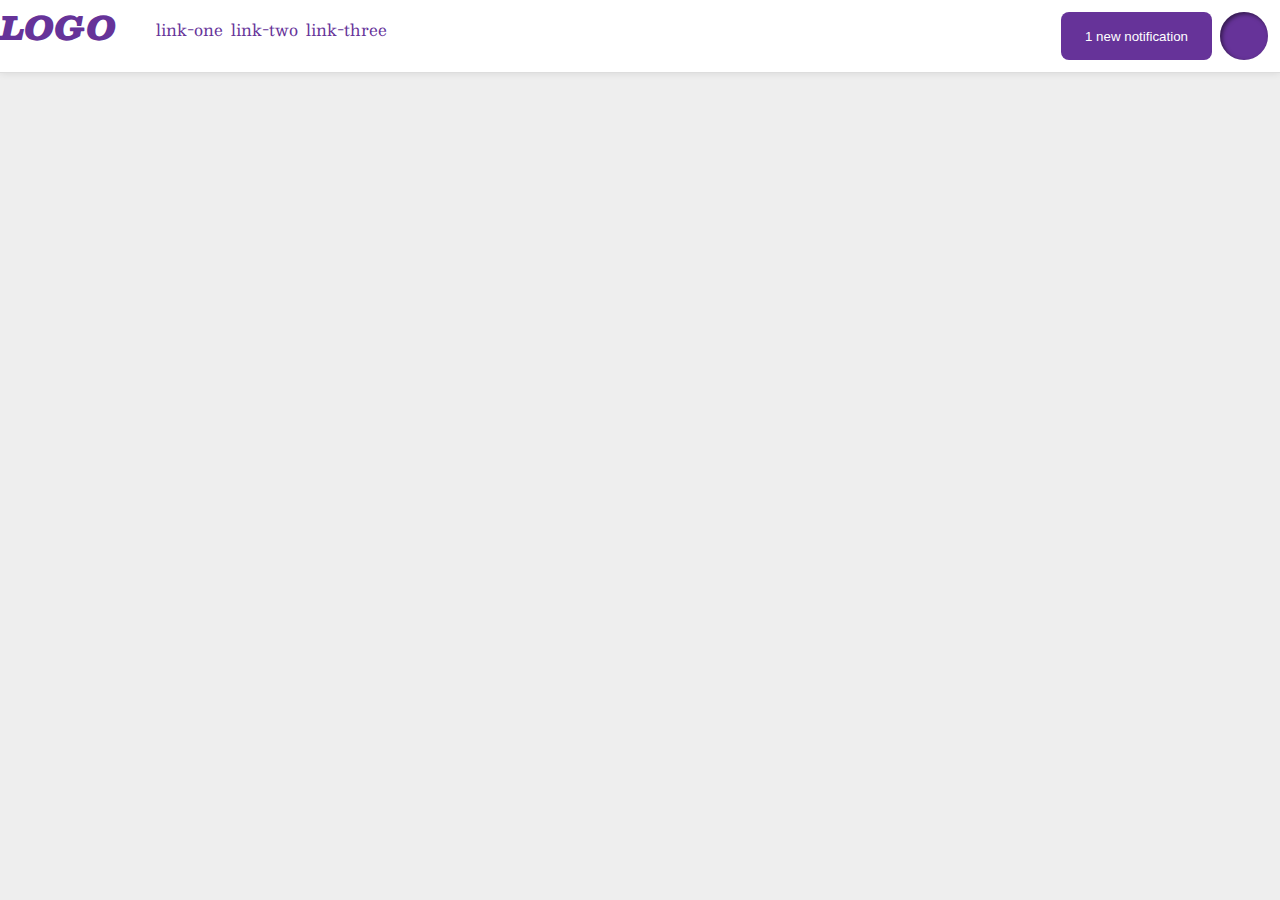
<file: flex/03-flex-header-2/index.html>
<!DOCTYPE html>
<html lang="en">
  <head>
    <meta charset="UTF-8">
    <meta http-equiv="X-UA-Compatible" content="IE=edge">
    <meta name="viewport" content="width=device-width, initial-scale=1.0">
    <title>Flex Header 2</title>
    <link rel="stylesheet" href="style.css">
  </head>
  <body>
    <div class="header">
      <div class="logo">
        LOGO
      </div>
      <ul class="links">
        <li><a href="https://google.com">link-one</a></li>
        <li><a href="https://google.com">link-two</a></li>
        <li><a href="https://google.com">link-three</a></li>
      </ul>
      <div class="end">
        <button class="notifications">
          1 new notification
        </button>
        <div class="profile-image"></div>
      </div>
    </div>
  </body>
</html>
</file>
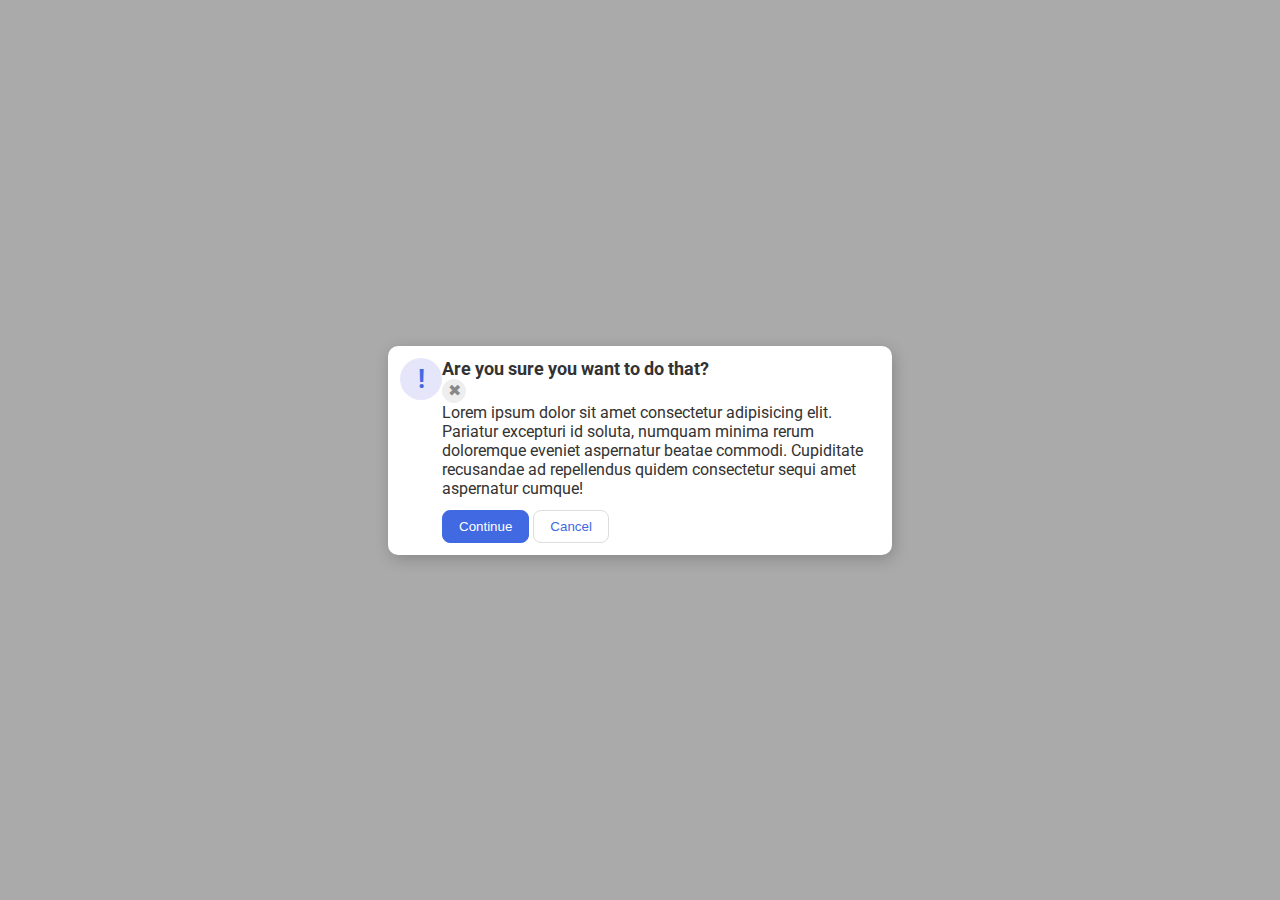
<file: flex/05-flex-modal/index.html>
<!DOCTYPE html>
<html lang="en">
  <head>
    <meta charset="UTF-8">
    <meta http-equiv="X-UA-Compatible" content="IE=edge">
    <meta name="viewport" content="width=device-width, initial-scale=1.0">
    <link rel="stylesheet" href="style.css">
    <title>Modal</title>
  </head>
  <body>
    <div class="modal">
      <div class="icon">!</div>
      <div class="container">
        <div class="header">Are you sure you want to do that?</div>
        <button class="close-button">✖</button>
        <div class="text">Lorem ipsum dolor sit amet consectetur adipisicing elit. Pariatur excepturi id soluta, numquam minima rerum doloremque eveniet aspernatur beatae commodi. Cupiditate recusandae ad repellendus quidem consectetur sequi amet aspernatur cumque!</div>
        <button class="continue">Continue</button>
        <button class="cancel">Cancel</button>
      </div>
    </div>
  </body>
</html>
</file>
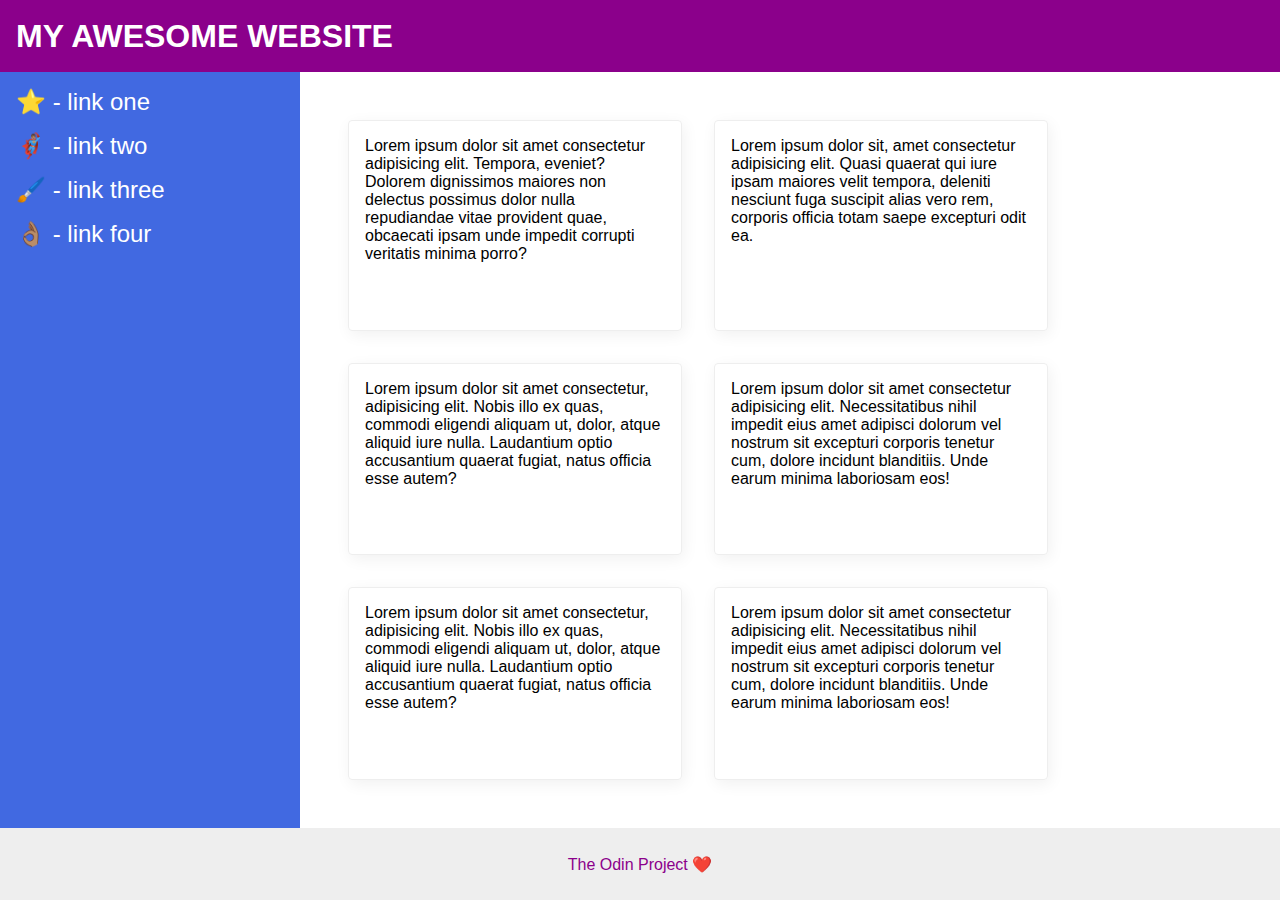
<file: flex/07-flex-layout-2/index.html>
<!DOCTYPE html>
<html lang="en">
  <head>
    <meta charset="UTF-8">
    <meta http-equiv="X-UA-Compatible" content="IE=edge">
    <meta name="viewport" content="width=device-width, initial-scale=1.0">
    <title>The Holy Grail</title>
    <link rel="stylesheet" href="style.css">
  </head>
  <body>
    <div class="header">
      MY AWESOME WEBSITE
    </div>
    
    <div class="middlebox">
      <div class="sidebar">
        <ul>
          <li><a href="#">⭐ - link one</a></li>
          <li><a href="#">🦸🏽‍♂️ - link two</a></li>
          <li><a href="#">🖌️ - link three</a></li>
          <li><a href="#">👌🏽 - link four</a></li>
        </ul>
      </div>
      <div class="cardbox">
        <div class="card">Lorem ipsum dolor sit amet consectetur adipisicing elit. Tempora, eveniet? Dolorem dignissimos maiores non delectus possimus dolor nulla repudiandae vitae provident quae, obcaecati ipsam unde impedit corrupti veritatis minima porro?</div>
        <div class="card">Lorem ipsum dolor sit, amet consectetur adipisicing elit. Quasi quaerat qui iure ipsam maiores velit tempora, deleniti nesciunt fuga suscipit alias vero rem, corporis officia totam saepe excepturi odit ea.</div>
        <div class="card">Lorem ipsum dolor sit amet consectetur, adipisicing elit. Nobis illo ex quas, commodi eligendi aliquam ut, dolor, atque aliquid iure nulla. Laudantium optio accusantium quaerat fugiat, natus officia esse autem?</div>
        <div class="card">Lorem ipsum dolor sit amet consectetur adipisicing elit. Necessitatibus nihil impedit eius amet adipisci dolorum vel nostrum sit excepturi corporis tenetur cum, dolore incidunt blanditiis. Unde earum minima laboriosam eos!</div>
        <div class="card">Lorem ipsum dolor sit amet consectetur, adipisicing elit. Nobis illo ex quas, commodi eligendi aliquam ut, dolor, atque aliquid iure nulla. Laudantium optio accusantium quaerat fugiat, natus officia esse autem?</div>
        <div class="card">Lorem ipsum dolor sit amet consectetur adipisicing elit. Necessitatibus nihil impedit eius amet adipisci dolorum vel nostrum sit excepturi corporis tenetur cum, dolore incidunt blanditiis. Unde earum minima laboriosam eos!</div>
      </div>
    </div>
    <div class="footer">
      The Odin Project ❤️
    </div>
  </body>
</html>
</file>
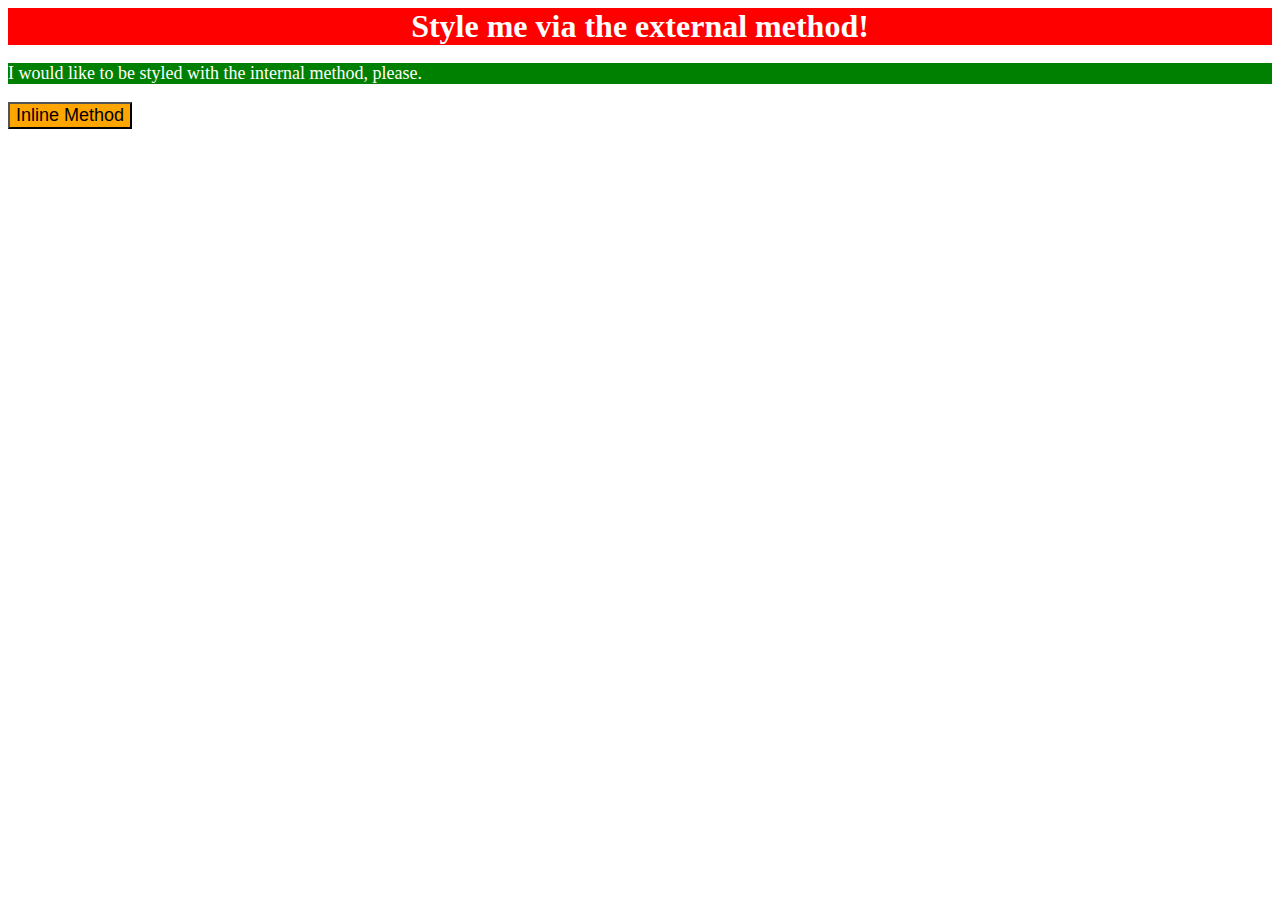
<file: foundations/01-css-methods/index.html>
<!DOCTYPE html>
<html lang="en">
  <head>
    <meta charset="UTF-8">
    <meta http-equiv="X-UA-Compatible" content="IE=edge">
    <meta name="viewport" content="width=device-width, initial-scale=1.0">
    <link rel="stylesheet" href="style.css">
    <style>
      p{
        background-color: green;
        color: white;
        font-size: 18px;
      }
    </style>
    <title>Methods for Adding CSS</title>
  </head>
  <body>
    <div>Style me via the external method!</div>
    <p>I would like to be styled with the internal method, please.</p>
    <button style="background-color:orange ; font-size: 18px;">Inline Method</button>
  </body>
</html>
</file>
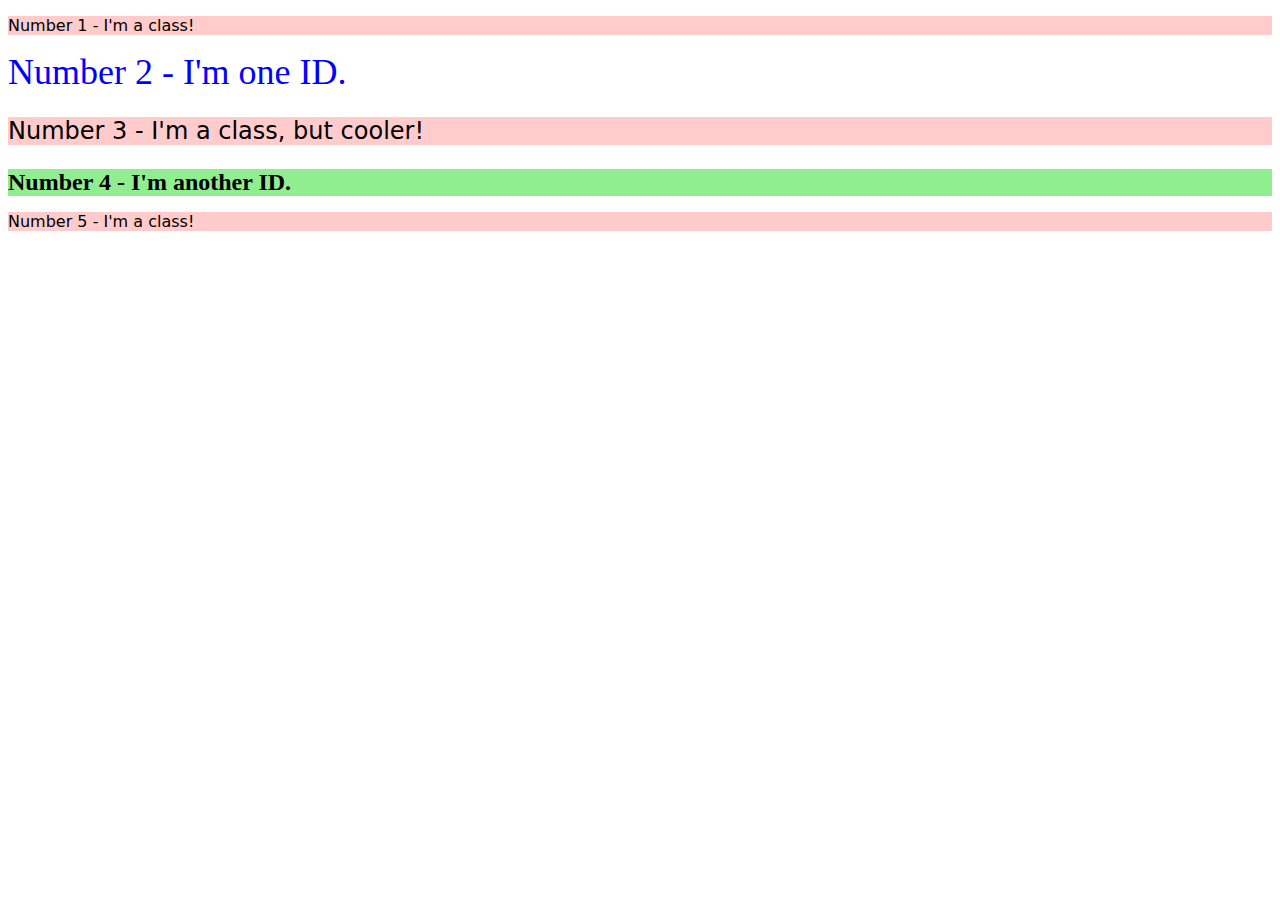
<file: foundations/02-class-id-selectors/index.html>
<!DOCTYPE html>
<html lang="en">
  <head>
    <meta charset="UTF-8">
    <meta http-equiv="X-UA-Compatible" content="IE=edge">
    <meta name="viewport" content="width=device-width, initial-scale=1.0">
    <title>Class and ID Selectors</title>
    <link rel="stylesheet" href="style.css">
  </head>
  <body>
    <p class="odd">Number 1 - I'm a class!</p>
    <div id="second">Number 2 - I'm one ID.</div>
    <p class="odd fontcorrection">Number 3 - I'm a class, but cooler!</p>
    <div  id="quatre" class="fontcorrection">Number 4 - I'm another ID.</div>
    <p class="odd">Number 5 - I'm a class!</p>
  </body>
</html>
</file>
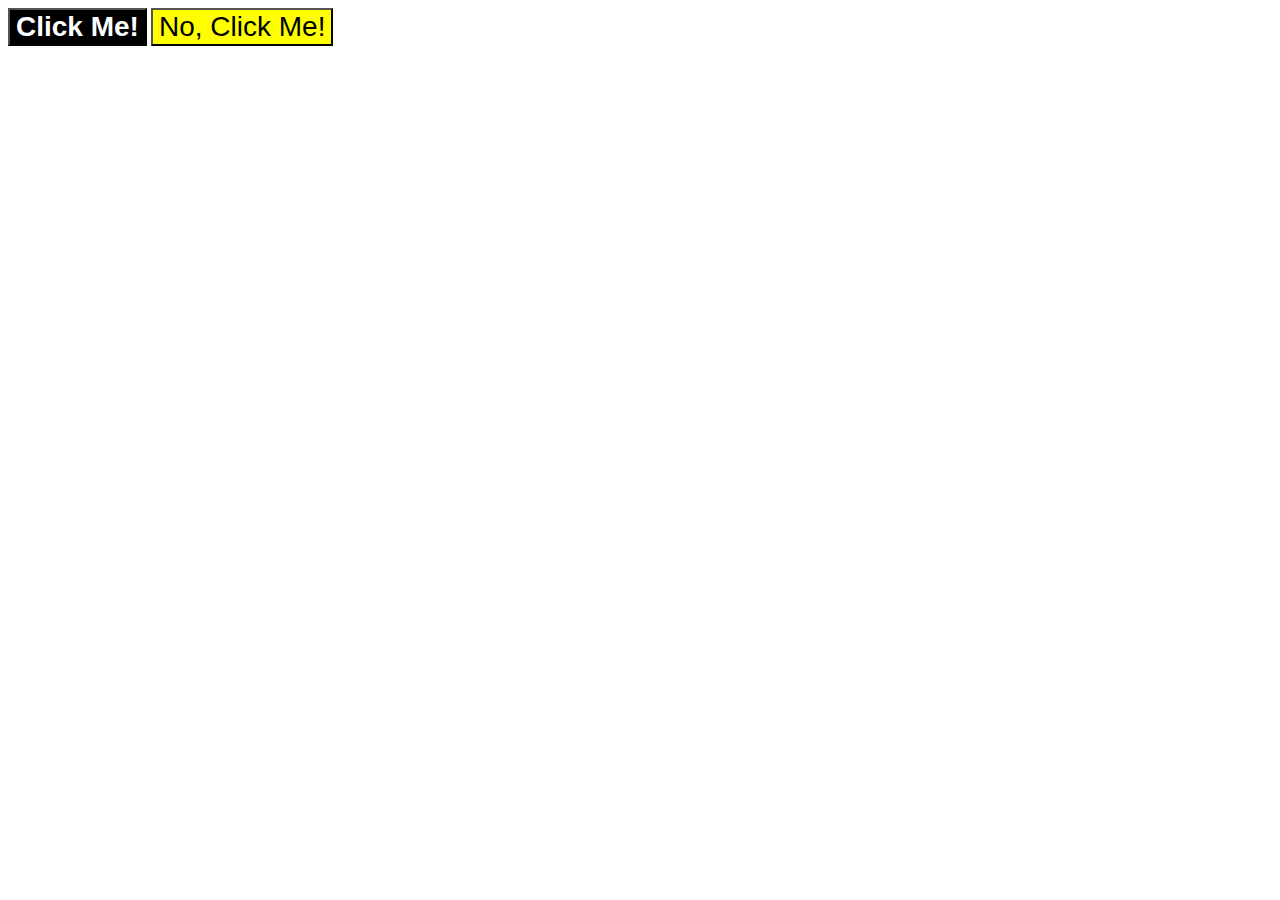
<file: foundations/03-grouping-selectors/index.html>
<!DOCTYPE html>
<html lang="en">
  <head>
    <meta charset="UTF-8">
    <meta http-equiv="X-UA-Compatible" content="IE=edge">
    <meta name="viewport" content="width=device-width, initial-scale=1.0">
    <title>Grouping Selectors</title>
    <link rel="stylesheet" href="style.css">
  </head>
  <body>
    <button class=" one both">Click Me!</button>
    <button class="two both">No, Click Me!</button>
  </body>
</html>
</file>
<file: flex/03-flex-header-2/style.css>
/* this is some magical font-importing.  
you'll learn about it later. */
@import url('https://fonts.googleapis.com/css2?family=Besley:ital,wght@0,400;1,900&display=swap');

body {
  margin: 0;
  background: #eee;
  font-family: Besley, serif;
}

.header {
  background: white;
  border-bottom: 1px solid #ddd;
  box-shadow: 0 0 8px rgba(0,0,0,.1);
  display: flex;
}

.profile-image {
  background: rebeccapurple;
  box-shadow: inset 2px 2px 4px rgba(0,0,0,.5);
  border-radius: 50%;
  width: 48px;
  height: 48px;
}

.logo {
  color: rebeccapurple;
  font-size: 32px;
  font-weight: 900;
  font-style: italic;
}

button {
  border: none;
  border-radius: 8px;
  background: rebeccapurple;
  color: white;
  padding: 4px 24px;
}

a {
  /* this removes the line under our links */
  text-decoration: none;
  color: rebeccapurple;
}

ul {
  list-style-type: none;
  display: flex;
  gap: 8px;
}

.end{
  flex: 1;
  display: flex;
  justify-content: flex-end;
  gap: 8px;
  padding: 12px;
}
</file>
<file: flex/05-flex-modal/style.css>
@import url('https://fonts.googleapis.com/css2?family=Roboto:wght@400;700&display=swap');

html, body {
  height: 100%;
}

body {
  font-family: Roboto, sans-serif;
  margin: 0;
  background: #aaa;
  color: #333;
  /* I'll give you this one for free lol */
  display: flex;
  align-items: center;
  justify-content: center;
}

.modal {
  background: white;
  width: 480px;
  border-radius: 10px;
  box-shadow: 2px 4px 16px rgba(0,0,0,.2);
  display: flex;
  padding: 12px;
}

.icon {
  color: royalblue;
  font-size: 26px;
  font-weight: 700;
  background: lavender;
  width: 42px;
  height: 42px;
  border-radius: 50%;
  display: flex;
  align-items: center;
  justify-content: center;
  flex-shrink: 0;
}

.close-button {
  background: #eee;
  border-radius: 50%;
  color: #888;
  font-weight: 400;
  font-size: 16px;
  height: 24px;
  width: 24px;
  display: flex;
  align-items: center;
  justify-content: center;
  border: 1px solid #eee;
  padding: 0;
}

button {
  cursor: pointer;
  padding: 8px 16px;
  border-radius: 8px;
}

button.continue {
  background: royalblue;
  border: 1px solid royalblue;
  color: white;
}

button.cancel {
  background: white;
  border: 1px solid #ddd;
  color: royalblue;
}

.header{
  font-weight: bold;
  font-size: 18px;
}

.rightelements{
  display: flex;
  flex-direction: column;
  margin-left: 16px;
}

.uptext{
  display: flex;
  justify-content: space-between;
  align-items: center;
  margin-bottom: 12px;
}

.text{
  margin-bottom: 12px;
}
</file>
<file: flex/07-flex-layout-2/style.css>
body {
  font-family: -apple-system, BlinkMacSystemFont, 'Segoe UI', Roboto, Oxygen, Ubuntu, Cantarell, 'Open Sans', 'Helvetica Neue', sans-serif;
  margin: 0;
  min-height: 100vh;
  display: flex;
  flex-direction: column;
}

.header {
  height: 72px;
  background: darkmagenta;
  color: white;
  font-size: 32px;
  align-items: center;
  font-weight: 900;
  display: flex;
  padding: 0 16px;
}

.footer {
  height: 72px;
  background: #eee;
  color: darkmagenta;
  display: flex;
  justify-content: center;
  align-items: center;
}

.sidebar {
  min-width: 300px;
  background: royalblue;
  box-sizing: border-box;
  padding: 16px;
}

.card {
  border: 1px solid #eee;
  box-shadow: 2px 4px 16px rgba(0,0,0,.06);
  border-radius: 4px;
  width: 300px;
  padding: 16px;
}

.middlebox{
  display: flex;
  flex: 1;
}

.cardbox{
  display: flex;
  flex-wrap: wrap;
  gap: 32px;
  padding: 48px;
}

ul{
  list-style-type: none;
  margin: 0;
  padding: 0px;

}

li{
  margin-bottom: 16px;
}

a{
  text-decoration: none;
  color: white;
  margin-bottom: 8px;
  font-size: 24px;
}
</file>
<file: foundations/01-css-methods/style.css>
div{
    color: white;
    background-color: red;
    font-size: 32px;
    font-weight: bold;
    text-align: center;
}
</file>
<file: foundations/02-class-id-selectors/style.css>
.odd{
    background-color: #FFCCCB;
    font-family: Verdana, "DejaVu Sans", sans-serif;
}

#second{
    color: #0000FF;
    font-size: 36px;
}

.fontcorrection{
    font-size: 24px;
}

#quatre{
    background-color: #90ee90;
    font-weight: bold;
}
</file>
<file: foundations/03-grouping-selectors/style.css>
.both{
    font-family: Helvetica, "Times New Roman", sans-serif;
    font-size: 28px;
}

.one{
    background-color: black;
    color: white;
    font-weight: bold;
}

.two{
    background-color: yellow;
}


* **The first element**: a black background, white text color, and a 
bold font weight
* **The second element**: a yellow background
* **Both elements**: a font size of 28px and a list of fonts containing 
`Helvetica` and `Times New Roman`, with `sans-serif` as a fallback
</file>
